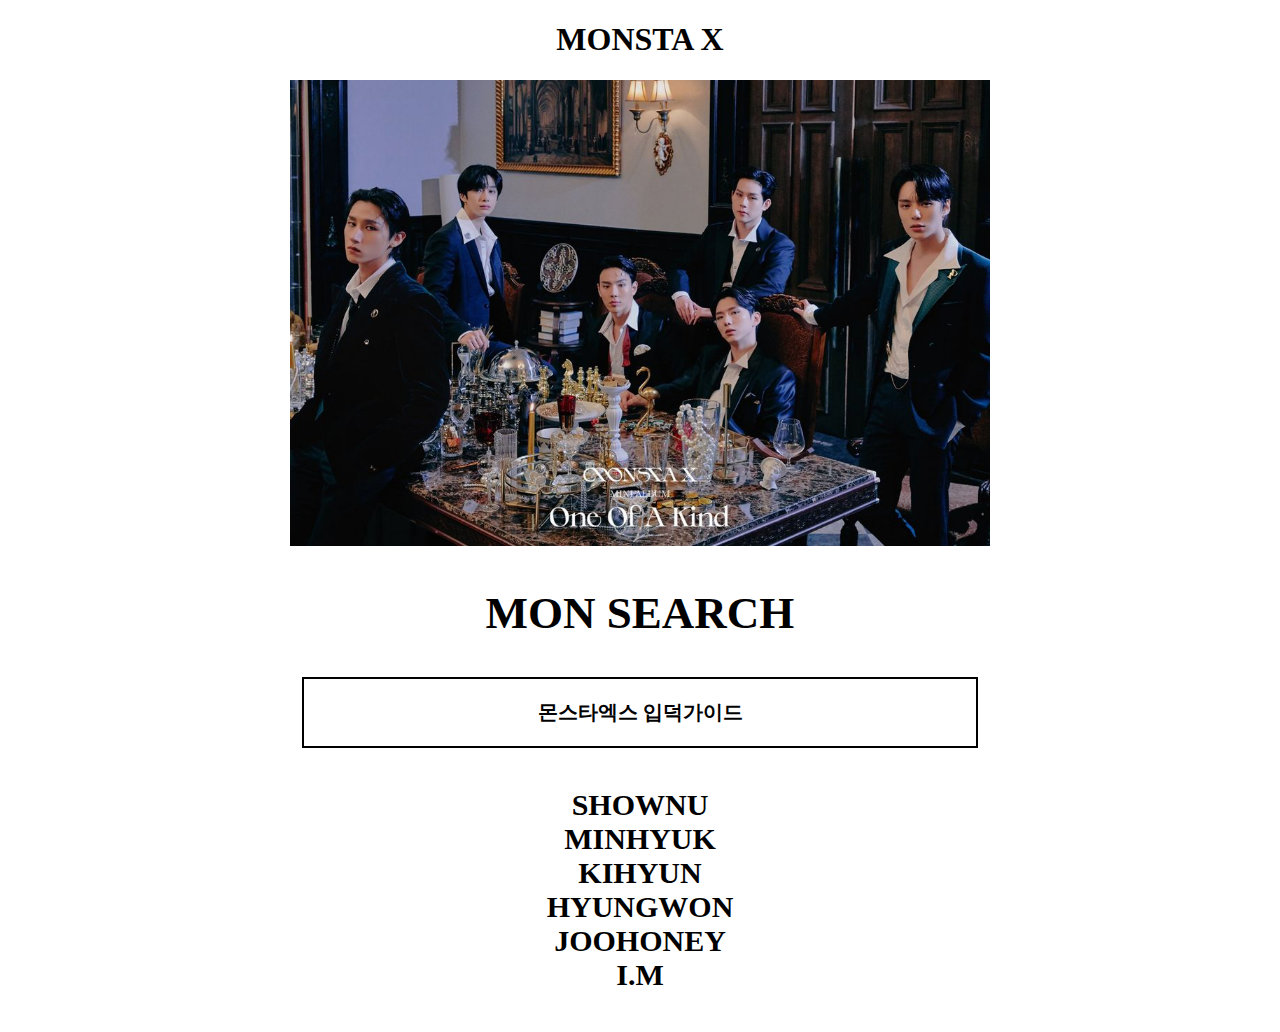
<file: index.html>
<!doctype html>
<html>
<head>
  <meta charset="utf-8">
  <title>MONSTA X</title>
  <style>
  a{
    text-decoration: none;
    color:black;
  }
  div{
    text-align: center;
  }
  h2{
    text-align: center;
    font-size: 45px;
  }
  h3{
    text-align: center;
    font-size: 20px;
    border: 2px solid black;
    width:50%;
    padding: 20px;
    margin: 0 auto;
  }
  ul{
    list-style: none;
    text-align: center;
    padding-left: 0;
    font-size: 30px;
  }
  </style>
</head>

<body>
<div>
    <h1><a href="monstaX.html">MONSTA X</a></h1>
    <img src="MONSTA-X.JPG" width=700>
</div>
  <h2>MON SEARCH</h2>
  <h3>몬스타엑스 입덕가이드</h3>
          <ul>
            <h4>
              <li><a href="SHOWNU.html">SHOWNU</a></li>
              <li><a href="MINHYUK.html">MINHYUK</a></li>
              <li><a href="KIHYUN.html">KIHYUN</a></li>
              <li><a href="HYUNGWON.html">HYUNGWON</a></li>
              <li><a href="JOOHONEY.html">JOOHONEY</a></li>
              <li><a href="I.M.html">I.M</a></li>
            </h4>
          </ul>

</body>
</html>
</file>
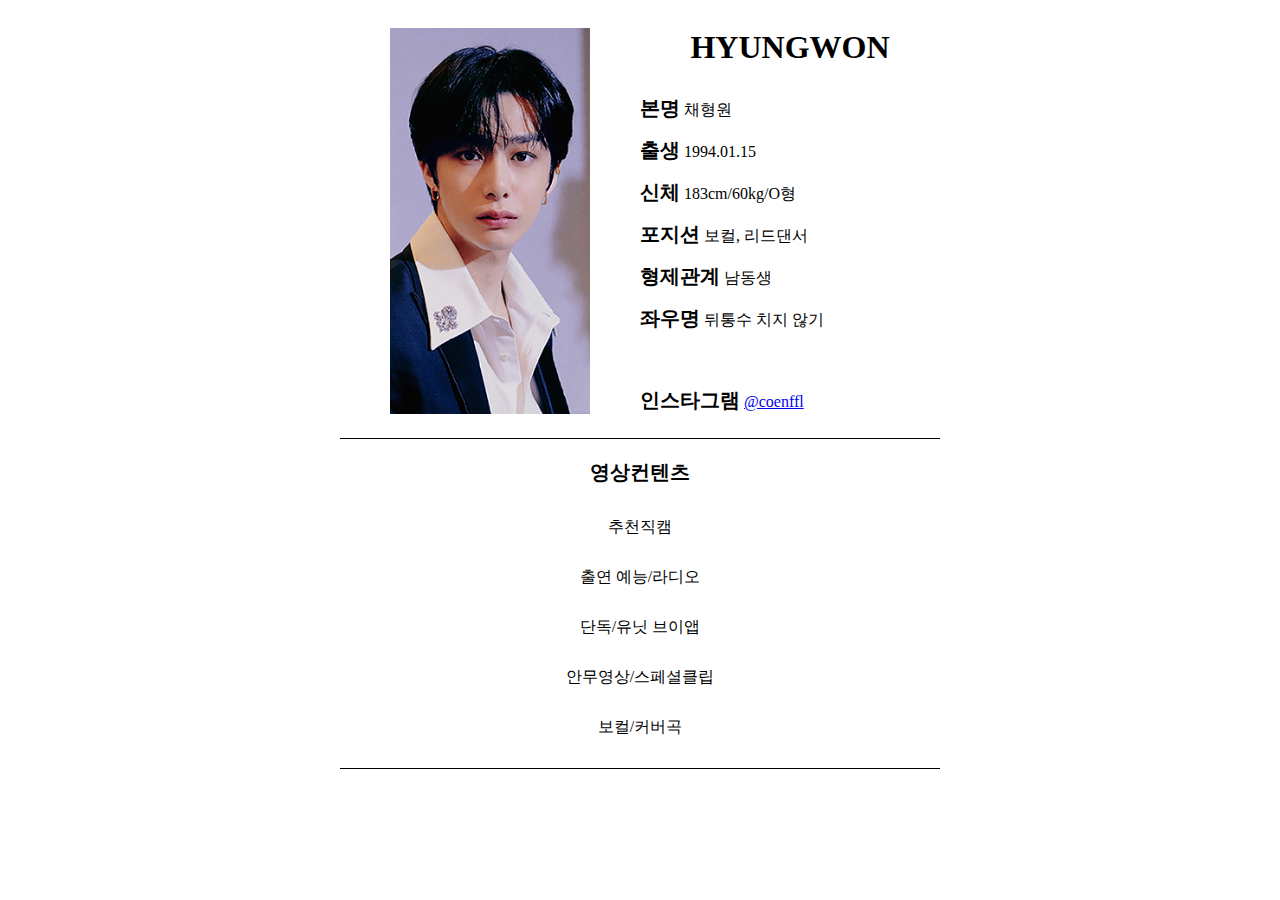
<file: HYUNGWON.html>
<!doctype html>
<html>
<head>
  <meta charset="utf-8">
  <title>MONSTA X - HYUNGWON</title>
  <link rel="stylesheet" href="style.css">
</head>

<body>
<div id="grid">
    <div>
    <img src="HYUNGWON.JPG" width=200>
    </div>
    <div>
    <h1>HYUNGWON</h1>
      <p>
        <ul>
        <li><b>본명</b> 채형원</li>
        <li><b>출생</b> 1994.01.15</li>
        <li><b>신체</b> 183cm/60kg/O형</li>
        <li><b>포지션</b> 보컬, 리드댄서</li>
        <li><b>형제관계</b> 남동생</li>
        <li><b>좌우명</b> 뒤통수 치지 않기</li>
        <br>
        <li><b>인스타그램</b> <a href="https://www.instagram.com/shownuayo/" target="_blank">@coenffl</a></li>
      </ul>
      </p>
    </div>
  </div>
    <div id="contents">
      <div>
        <b>영상컨텐츠</b>
      </div>
      <div>
        <ul class="media">
          <li>추천직캠</li>
          <li>출연 예능/라디오</li>
          <li>단독/유닛 브이앱</li>
          <li>안무영상/스페셜클립</li>
          <li>보컬/커버곡</li>
        </ul>
      </div>
    </div>


</body>
</html>
</file>
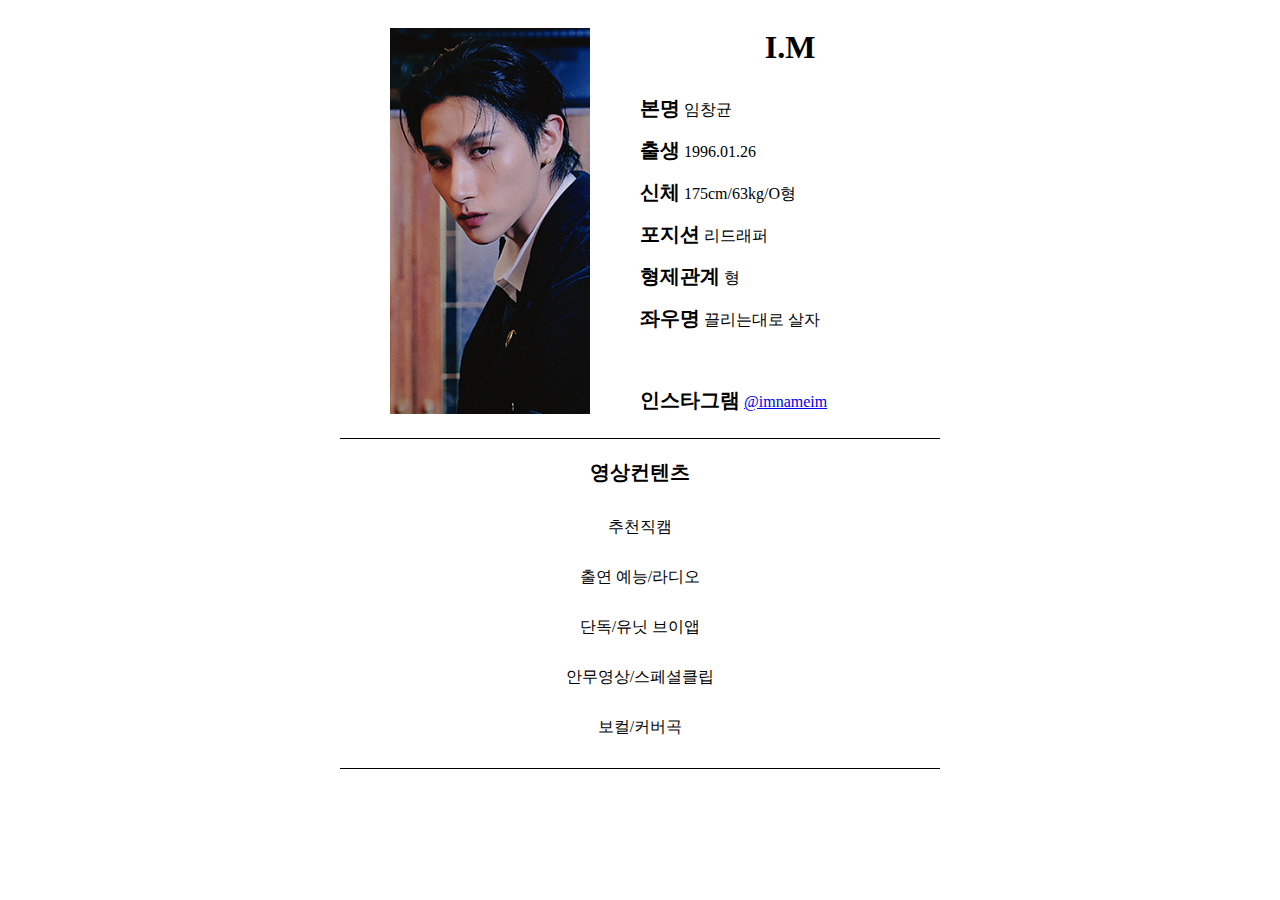
<file: I.M.html>
<!doctype html>
<html>
<head>
  <meta charset="utf-8">
  <title>MONSTA X - I.M</title>
    <link rel="stylesheet" href="style.css">
</head>

<body>
<div id="grid">
  <div>
    <img src="I.M.JPG" width=200>
  </div>
  <div>
      <h1>I.M</h1>
      <p>
        <ul>
        <li><b>본명</b> 임창균</li>
        <li><b>출생</b> 1996.01.26</li>
        <li><b>신체</b> 175cm/63kg/O형</li>
        <li><b>포지션</b> 리드래퍼</li>
        <li><b>형제관계</b> 형</li>
        <li><b>좌우명</b> 끌리는대로 살자</li>
        <br>
        <li><b>인스타그램</b> <a href="https://www.instagram.com/imnameim/" target="_blank">@imnameim</a></li>
      </ul>
      </p>
    </div>
  </div>
  <div id="contents">
    <div>
      <b>영상컨텐츠</b>
    </div>
    <div>
      <ul class="media">
        <li>추천직캠</li>
        <li>출연 예능/라디오</li>
        <li>단독/유닛 브이앱</li>
        <li>안무영상/스페셜클립</li>
        <li>보컬/커버곡</li>
      </ul>
    </div>
  </div>

</body>
</html>
</file>
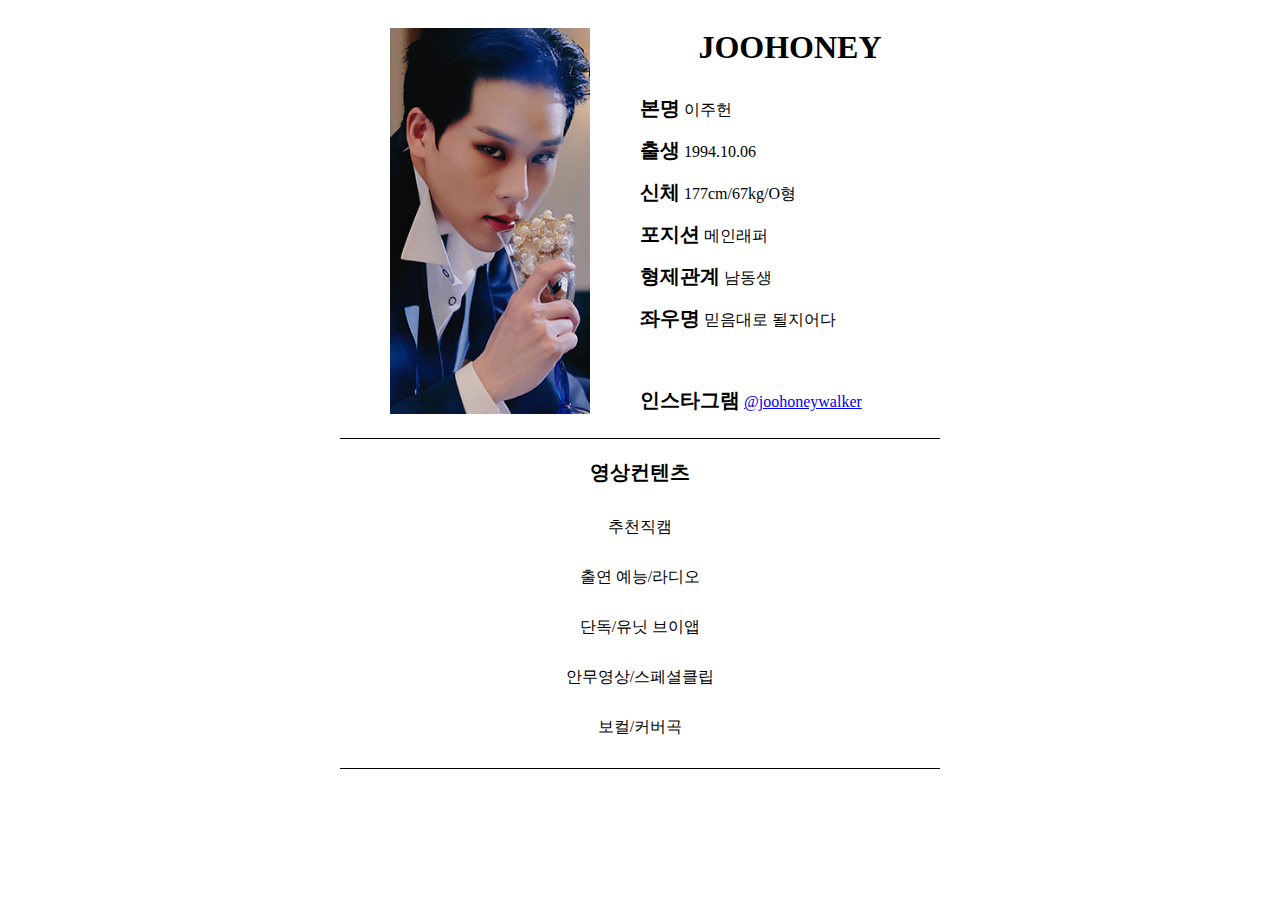
<file: JOOHONEY.html>
<!doctype html>
<html>
<head>
  <meta charset="utf-8">
  <title>MONSTA X - JOOHONEY</title>
  <link rel="stylesheet" href="style.css">
</head>

<body>
<div id="grid">
  <div>
    <img src="JOOHONEY.JPG" width=200>
  </div>
  <div>
      <h1>JOOHONEY</h1>
      <p>
        <ul>
        <li><b>본명</b> 이주헌</li>
        <li><b>출생</b> 1994.10.06</li>
        <li><b>신체</b> 177cm/67kg/O형</li>
        <li><b>포지션</b> 메인래퍼</li>
        <li><b>형제관계</b> 남동생</li>
        <li><b>좌우명</b> 믿음대로 될지어다</li>
        <br>
        <li><b>인스타그램</b> <a href="https://www.instagram.com/joohoneywalker/" target="_blank">@joohoneywalker</a></li>
      </ul>
      </p>
</div>
</div>
<div id="contents">
  <div>
    <b>영상컨텐츠</b>
  </div>
  <div>
    <ul class="media">
      <li>추천직캠</li>
      <li>출연 예능/라디오</li>
      <li>단독/유닛 브이앱</li>
      <li>안무영상/스페셜클립</li>
      <li>보컬/커버곡</li>
    </ul>
  </div>
</div>

</body>
</html>
</file>
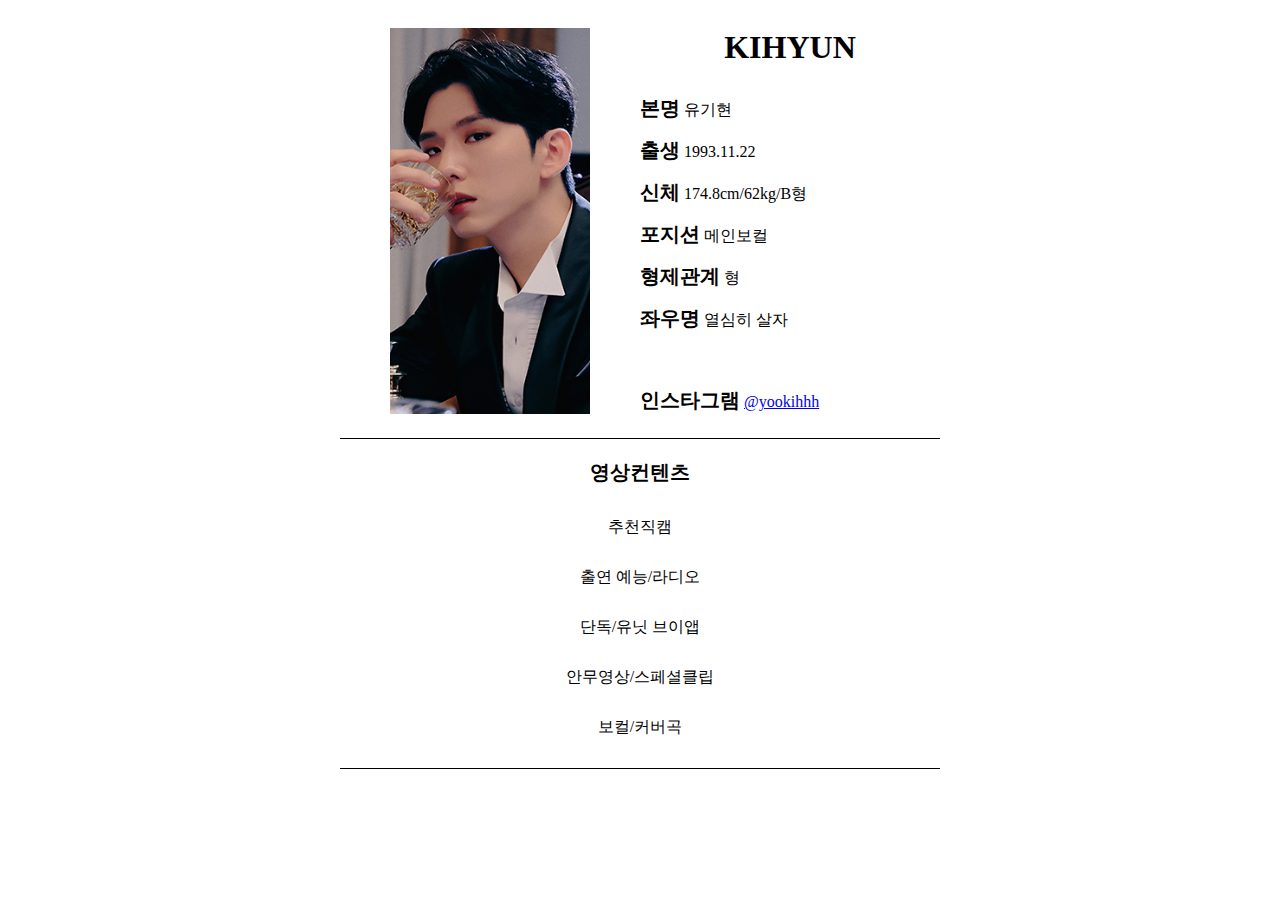
<file: KIHYUN.html>
<!doctype html>
<html>
<head>
  <meta charset="utf-8">
  <title>MONSTA X - KIHYUN</title>
  <link rel="stylesheet" href="style.css">
</head>

<body>

  <div id="grid">
    <div>
    <img src="KIHYUN.JPG" width=200>
  </div>
  <div>
      <h1>KIHYUN</h1>
      <p>
        <ul>
        <li><b>본명</b> 유기현</li>
        <li><b>출생</b> 1993.11.22</li>
        <li><b>신체</b> 174.8cm/62kg/B형</li>
        <li><b>포지션</b> 메인보컬</li>
        <li><b>형제관계</b> 형</li>
        <li><b>좌우명</b> 열심히 살자</li>
        <br>
        <li><b>인스타그램</b> <a href="https://www.instagram.com/yookihhh/" target="_blank">@yookihhh</a></li>
      </ul>
      </p>
    </div>
  </div>
  
  <div id="contents">
    <div>
      <b>영상컨텐츠</b>
    </div>
    <div>
      <ul class="media">
        <li>추천직캠</li>
        <li>출연 예능/라디오</li>
        <li>단독/유닛 브이앱</li>
        <li>안무영상/스페셜클립</li>
        <li>보컬/커버곡</li>
      </ul>
    </div>
  </div>

</body>
</html>
</file>
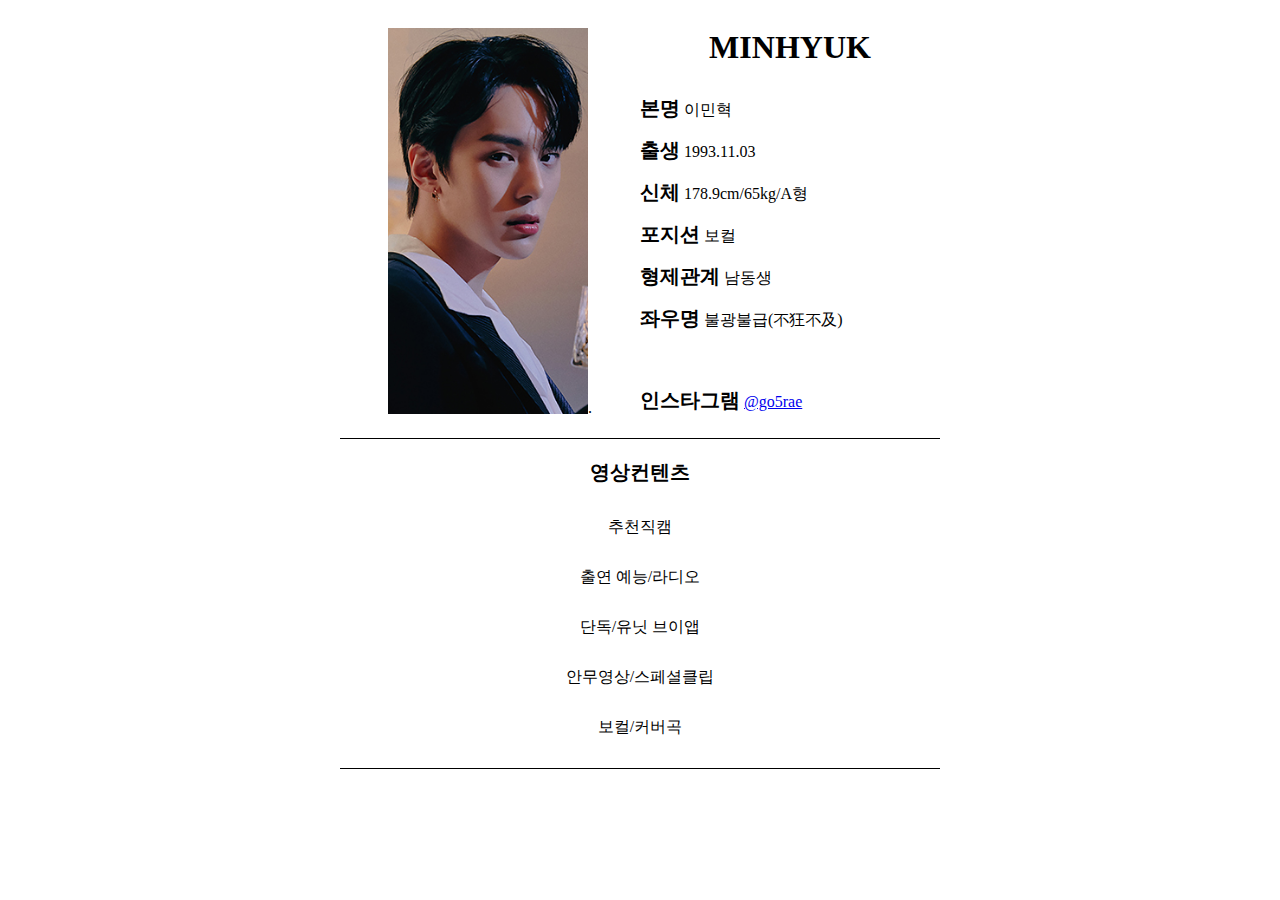
<file: MINHYUK.html>
<!doctype html>
<html>
<head>
  <meta charset="utf-8">
  <title>MONSTA X - MINHYUK</title>
  <link rel="stylesheet" href="style.css">
</head>

<body>
<div id="grid">
  <div>
    <img src="MINHYUK.JPG" width=200>.
  </div>
  <div>
      <h1>MINHYUK</h1>
      <p>
        <ul>
        <li><b>본명</b> 이민혁</li>
        <li><b>출생</b> 1993.11.03</li>
        <li><b>신체</b> 178.9cm/65kg/A형</li>
        <li><b>포지션</b> 보컬</li>
        <li><b>형제관계</b> 남동생</li>
        <li><b>좌우명</b> 불광불급(不狂不及)</li>
        <br>
        <li><b>인스타그램</b> <a href="https://www.instagram.com/go5rae/" target="_blank">@go5rae</a></li>
      </ul>
      </p>
    </div>
  </div>

  <div id="contents">
    <div>
      <b>영상컨텐츠</b>
    </div>
    <div>
      <ul class="media">
        <li>추천직캠</li>
        <li>출연 예능/라디오</li>
        <li>단독/유닛 브이앱</li>
        <li>안무영상/스페셜클립</li>
        <li>보컬/커버곡</li>
      </ul>
    </div>
  </div>


</body>
</html>
</file>
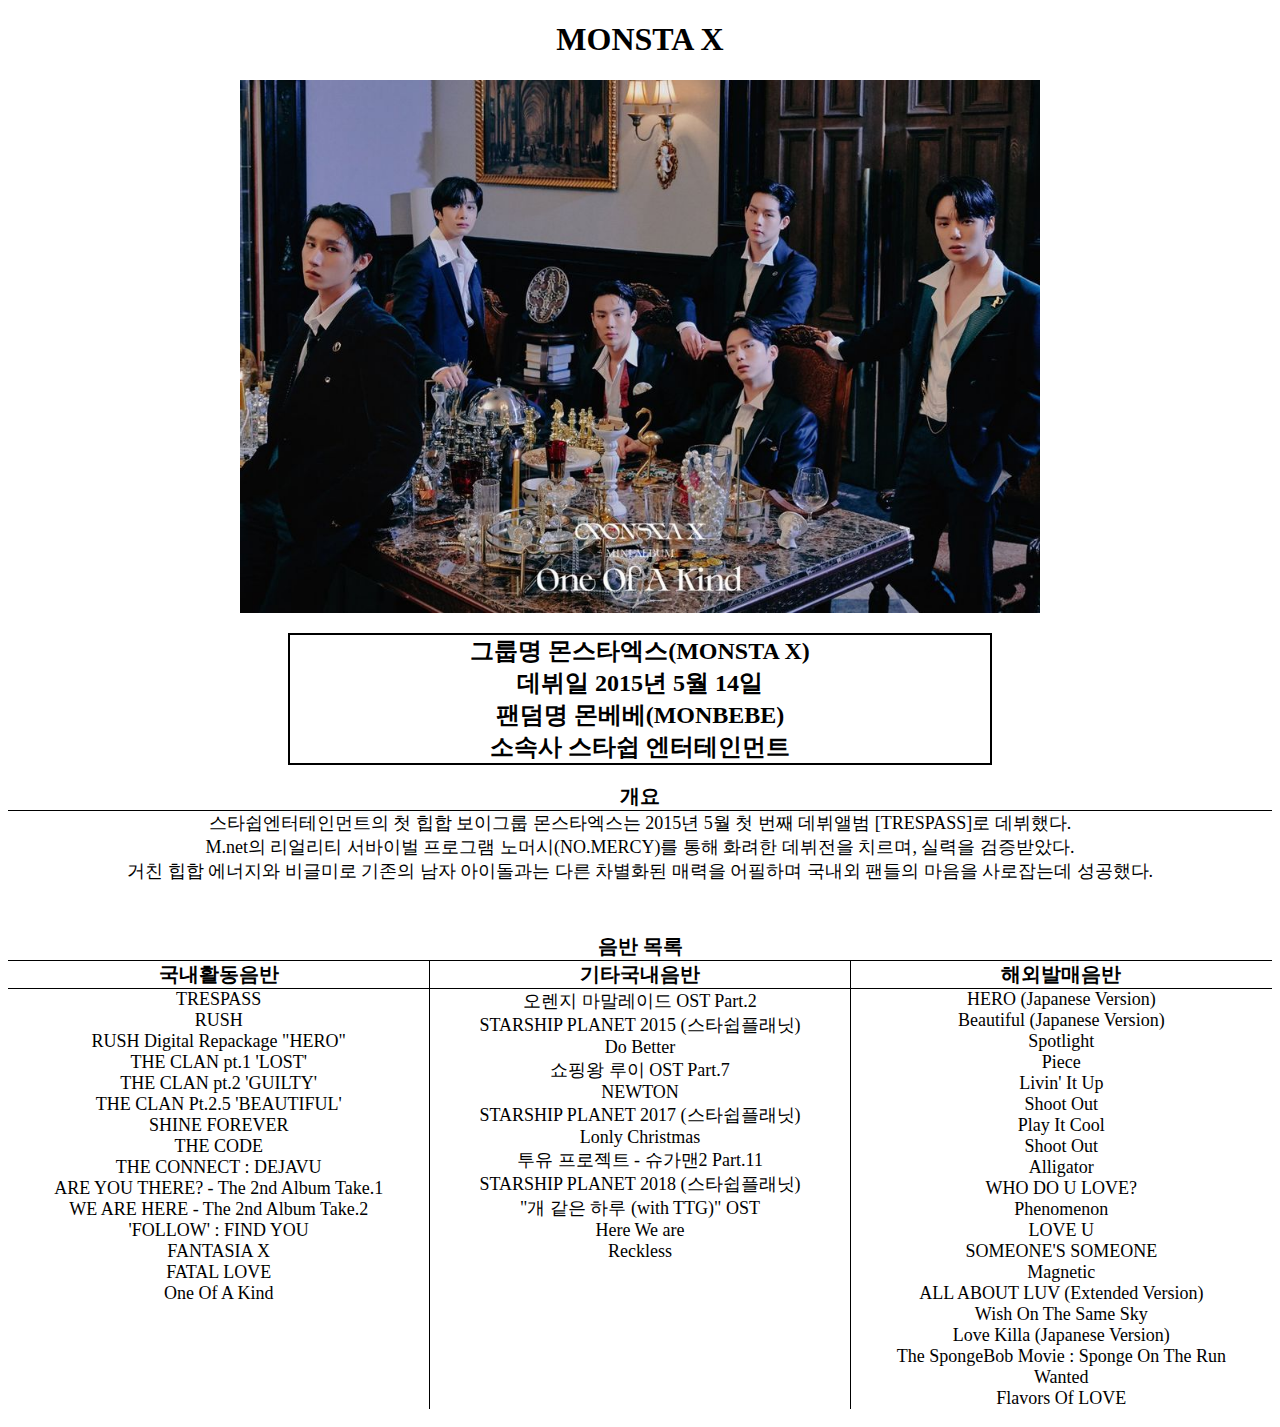
<file: monstaX.html>
<!doctype html>
<html>
<head>
  <meta charset="utf-8">
  <title>MONSTA X</title>
  <style>
  body{
    text-align: center;
  }
  ul{
    list-style: none;
    margin-left: 0;
    padding-left: 0;
  }
  ol{
    padding-left: 0;
    list-style: none;
    font-size: 18px;

    }
    p{
      margin-top:0;
      margin-bottom: 50px;
    }

  #grid {
    display:grid;
    grid-template-columns:1fr 1fr 1fr;
  }

  #mid{
    border-left:1px solid black;
    border-right:1px solid black;
  }
  .title{
    border-bottom: 1px solid black;
    font-size: 20px;
    font-weight: bold;
  }
  h2{
    border: 2px solid black;
    width:700px;
    margin:0 auto;
  }

  </style>
</head>

<body>

    <h1>MONSTA X</h1>
    <img src="MONSTA-X.JPG" width=800>

      <ul>
        <h2>
          <li>그룹명 몬스타엑스(MONSTA X)</li>
          <li>데뷔일 2015년 5월 14일</li>
          <li>팬덤명 몬베베(MONBEBE)</li>
          <li>소속사 스타쉽 엔터테인먼트</li>
        </h2>
      </ul>

      <ol>
        <div class="title">
        <li>개요</li>
      </div>
          <p>
            스타쉽엔터테인먼트의 첫 힙합 보이그룹 몬스타엑스는 2015년 5월 첫 번째 데뷔앨범 [TRESPASS]로 데뷔했다.<br>
            M.net의 리얼리티 서바이벌 프로그램 노머시(NO.MERCY)를 통해 화려한 데뷔전을 치르며, 실력을 검증받았다.<br>
            거친 힙합 에너지와 비글미로 기존의 남자 아이돌과는 다른 차별화된 매력을 어필하며 국내외 팬들의 마음을 사로잡는데 성공했다.
          </p>
              <div class="title">
        <li>음반 목록</li>
      </div>
          <ol>
            <div id="grid">
              <div>
                    <div class="title">
            <li>국내활동음반</li>
          </div>
              <ul>
                <li>TRESPASS</li>
                <li>RUSH</li>
                <li>RUSH Digital Repackage "HERO"</li>
                <li>THE CLAN pt.1 'LOST'</li>
                <li>THE CLAN pt.2 'GUILTY'</li>
                <li>THE CLAN Pt.2.5 'BEAUTIFUL'</li>
                <li>SHINE FOREVER</li>
                <li>THE CODE</li>
                <li>THE CONNECT : DEJAVU</li>
                <li>ARE YOU THERE? - The 2nd Album Take.1</li>
                <li>WE ARE HERE - The 2nd Album Take.2</li>
                <li>'FOLLOW' : FIND YOU</li>
                <li>FANTASIA X</li>
                <li>FATAL LOVE</li>
                <li>One Of A Kind</li>
              </ul>
            </div>

            <div id="mid">
                  <div class="title">
            <li>기타국내음반</li>
          </div>
              <ul>
                <li>오렌지 마말레이드 OST Part.2</li>
                <li>STARSHIP PLANET 2015 (스타쉽플래닛)</li>
                <li>Do Better</li>
                <li>쇼핑왕 루이 OST Part.7</li>
                <li>NEWTON</li>
                <li>STARSHIP PLANET 2017 (스타쉽플래닛)</li>
                <li>Lonly Christmas</li>
                <li>투유 프로젝트 - 슈가맨2 Part.11</li>
                <li>STARSHIP PLANET 2018 (스타쉽플래닛)</li>
                <li>"개 같은 하루 (with TTG)" OST</li>
                <li>Here We are</li>
                <li>Reckless</li>
              </ul>
            </div>

            <div>
                  <div class="title">
            <li>해외발매음반</li>
          </div>
              <ul>
                <li>HERO (Japanese Version)</li>
                <li>Beautiful (Japanese Version)</li>
                <li>Spotlight</li>
                <li>Piece</li>
                <li>Livin' It Up</li>
                <li>Shoot Out</li>
                <li>Play It Cool</li>
                <li>Shoot Out</li>
                <li>Alligator</li>
                <li>WHO DO U LOVE?</li>
                <li>Phenomenon</li>
                <li>LOVE U</li>
                <li>SOMEONE'S SOMEONE</li>
                <li>Magnetic</li>
                <li>ALL ABOUT LUV (Extended Version)</li>
                <li>Wish On The Same Sky</li>
                <li>Love Killa (Japanese Version)</li>
                <li>The SpongeBob Movie : Sponge On The Run</li>
                <li>Wanted</li>
                <li>Flavors Of LOVE</li>
              </ul>
          </ol>
        </div>
</div>
</body>
</html>
</file>
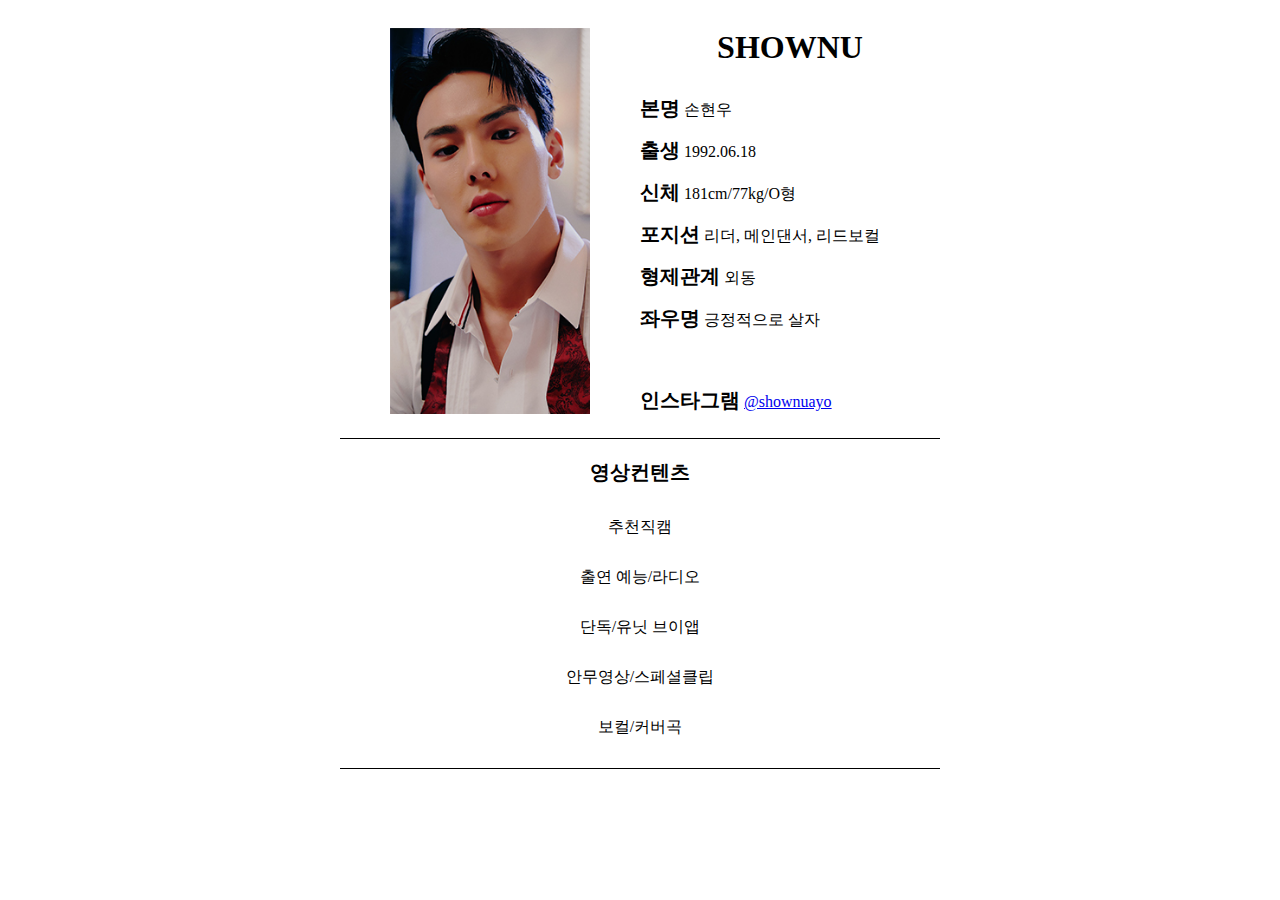
<file: SHOWNU.html>
<!doctype html>
<html>
<head>
  <meta charset="utf-8">
  <title>MONSTA X - SHOWNU</title>
  <link rel="stylesheet" href="style.css">
</head>

<body>
<div id="grid">
      <div>
    <img src="SHOWNU.JPG" width=200>
      </div>
      <div>
        <h1>SHOWNU</h1>
      <p>
        <ul>
        <li><b>본명</b> 손현우</li>
        <li><b>출생</b> 1992.06.18</li>
        <li><b>신체</b> 181cm/77kg/O형</li>
        <li><b>포지션</b> 리더, 메인댄서, 리드보컬</li>
        <li><b>형제관계</b> 외동</li>
        <li><b>좌우명</b> 긍정적으로 살자</li>
        <br>
        <li><b>인스타그램</b> <a href="https://www.instagram.com/shownuayo/" target="_blank">@shownuayo</a></li>
      </ul>
      </p>
    </div>
 </div>
 
  <div id="contents">
    <div>
      <b>영상컨텐츠</b>
    </div>
    <div>
      <ul class="media">
        <li>추천직캠</li>
        <li>출연 예능/라디오</li>
        <li>단독/유닛 브이앱</li>
        <li>안무영상/스페셜클립</li>
        <li>보컬/커버곡</li>
      </ul>
    </div>
  </div>

</body>
</html>
</file>
<file: style.css>
body{
  text-align: center; }

#grid{
  display: grid;
  grid-template-columns: 1fr 1fr;
  width: 600px;
  margin: 0 auto;
  border-bottom: 1px solid black;
  align-items: center; }

#contents{
  display:block;
  border-bottom: 1px solid black;
  margin: 0 auto;
  width: 600px;
  padding-top: 20px;
 }

ul{
  list-style: none;
  line-height: 40px;
  padding: 0;
  text-align: left;  }

.media{
  text-align: center;
  line-height: 50px;
}

b{
  font-size: 20px;
}
</file>
